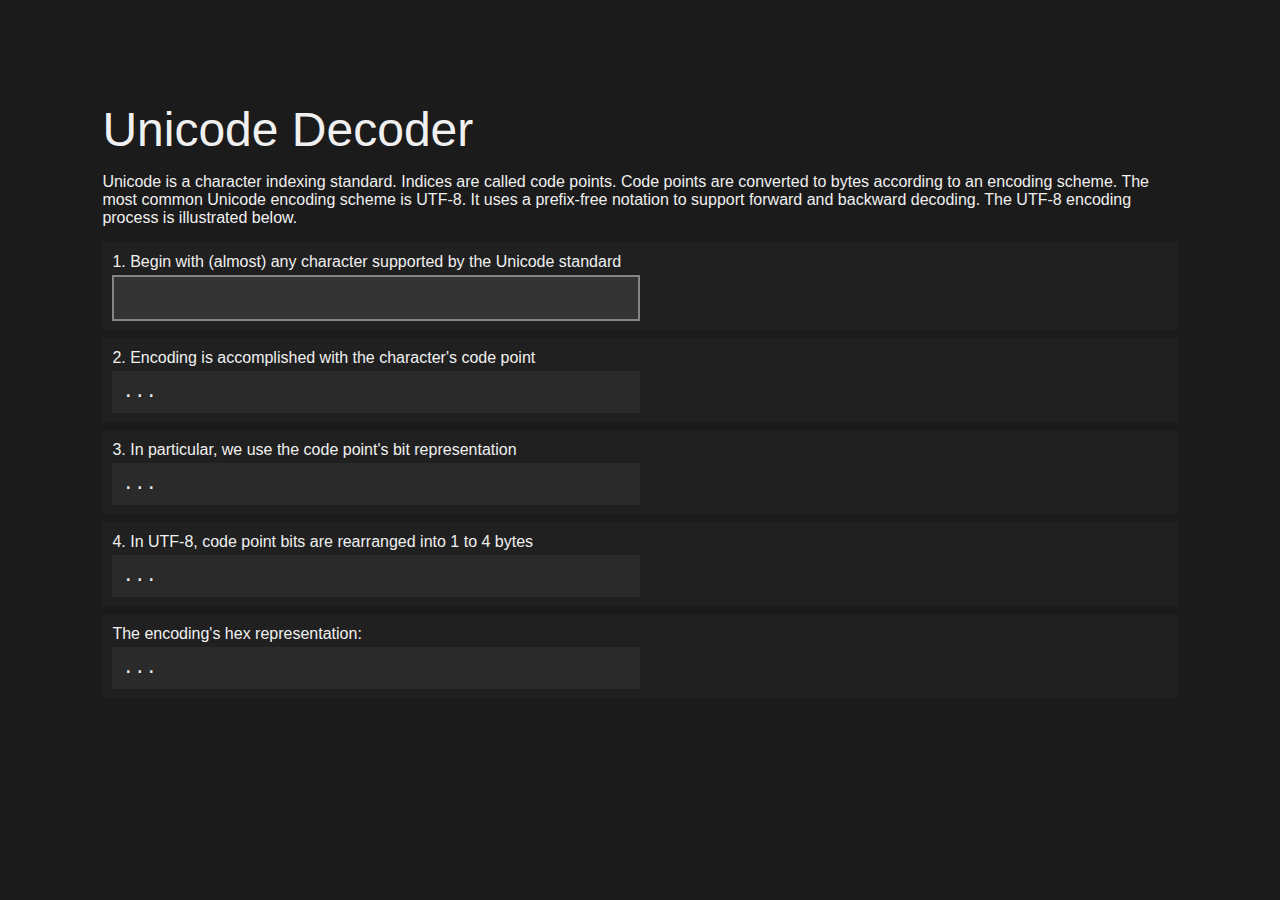
<file: UTF8Encoder/index.html>
<!DOCTYPE html>
<html>
  <head>
    <meta charset="utf-8">
    <title>Unicode Decoder</title>
    <link rel="stylesheet" href="styles.css">
  </head>
  <body>
    <div class="content">
      <header class="visualizer-header">Unicode Decoder</header>
      <section>
        Unicode is a character indexing standard. Indices are called code points.
        Code points are converted to bytes according to an encoding scheme. The most common Unicode encoding scheme
        is UTF-8. It uses a prefix-free notation to support forward and backward decoding.
        The UTF-8 encoding process is illustrated below.
      </section>
      <main class="visualizer">
        <section class="visualizer-section">
          1. Begin with (almost) any character supported by the Unicode standard
          <input id="input-character" class="visualizer-section-result"></input>
        </section>
        <section class="visualizer-section">
          2. Encoding is accomplished with the character's code point
          <section id="code-point-number" class="visualizer-section-result">...</section>
        </section>
        <section class="visualizer-section">
          3. In particular, we use the code point's bit representation
          <section id="code-point-bits" class="visualizer-section-result">...</section>
        </section>
        <section id="bits" class="visualizer-section">
          4. In UTF-8, code point bits are rearranged into 1 to 4 bytes
          <section id="encoding-bits" class="visualizer-section-result">...</section>
        </section>
        <section class="visualizer-section">
          The encoding's hex representation:
          <section id="encoding-hex" class="visualizer-section-result">...</section>
        </section>
      </main>
      <script src="main.js"></script>
    </div>
  </body>
</html>
</file>
<file: UTF8Encoder/styles.css>
:root {
  --near-white: #f0f0f0;
  --dark-grey: #1b1b1b;
  --mid-grey-darker: #202020;
  --mid-grey-dark: #2a2a2a;
  --mid-grey: #343434;
  --mid-grey-lighter: #505050;
  --light-grey: #858585;
}

* {
  box-sizing: border-box;
  margin: 0;
  padding: 0;
  background: var(--dark-grey);
  font: 16px Helvetica;
  color: var(--near-white);
}

.content {
  display: grid;
  gap: 16px;
  margin: 8%;
}

.visualizer-header {
  font-size: 3em;
}

.visualizer {
  display: grid;
  gap: 8px;
}

.visualizer-section {
  display: grid;
  gap: 4px;
  padding: 10px;
  background: var(--mid-grey-darker);
}

.visualizer-section-result {
  display: block;
  padding: 10px;
  background: var(--mid-grey-dark);
  font: 1.2em "Courier New";
  width: 50%;
}

.visualizer-section-input:focus {
  outline: none;
  background: var(--mid-grey-lighter);
}

#input-character {
  background: var(--mid-grey);
  border: solid var(--light-grey) 2px;
}
</file>
